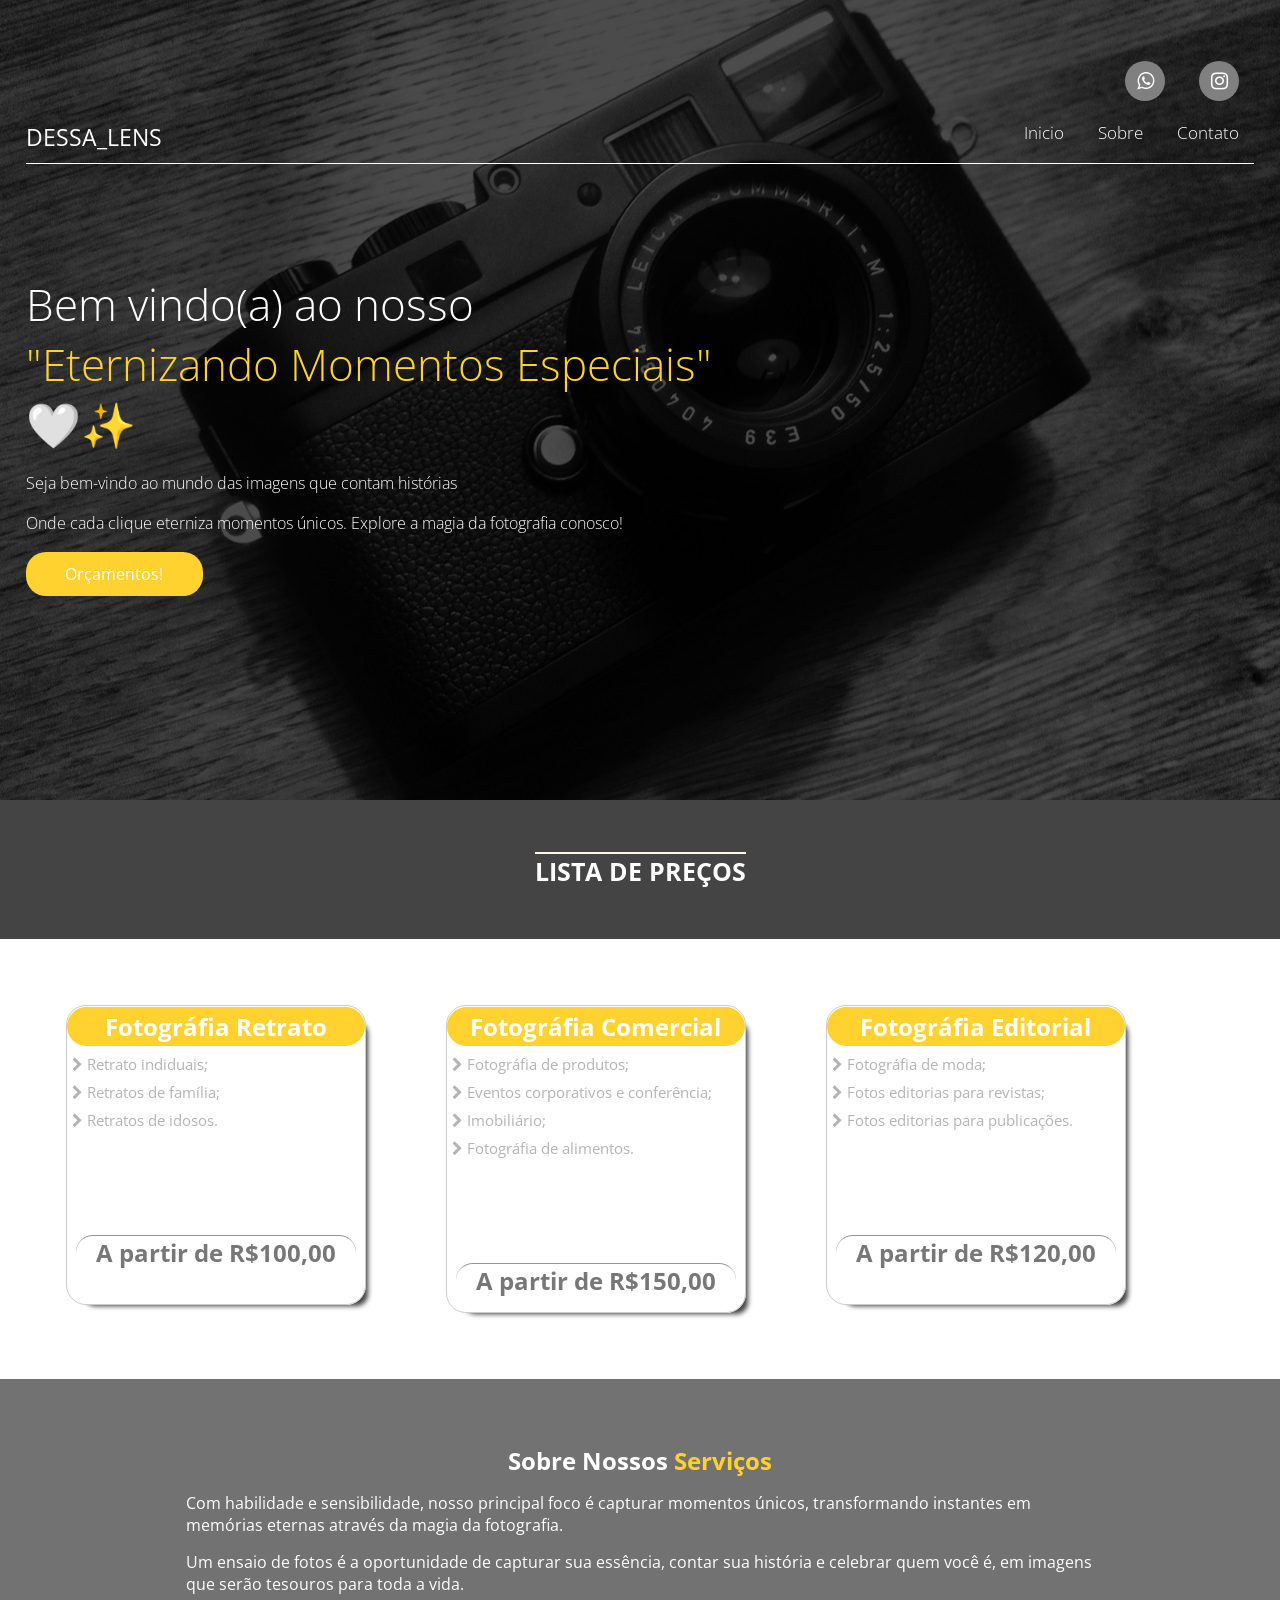
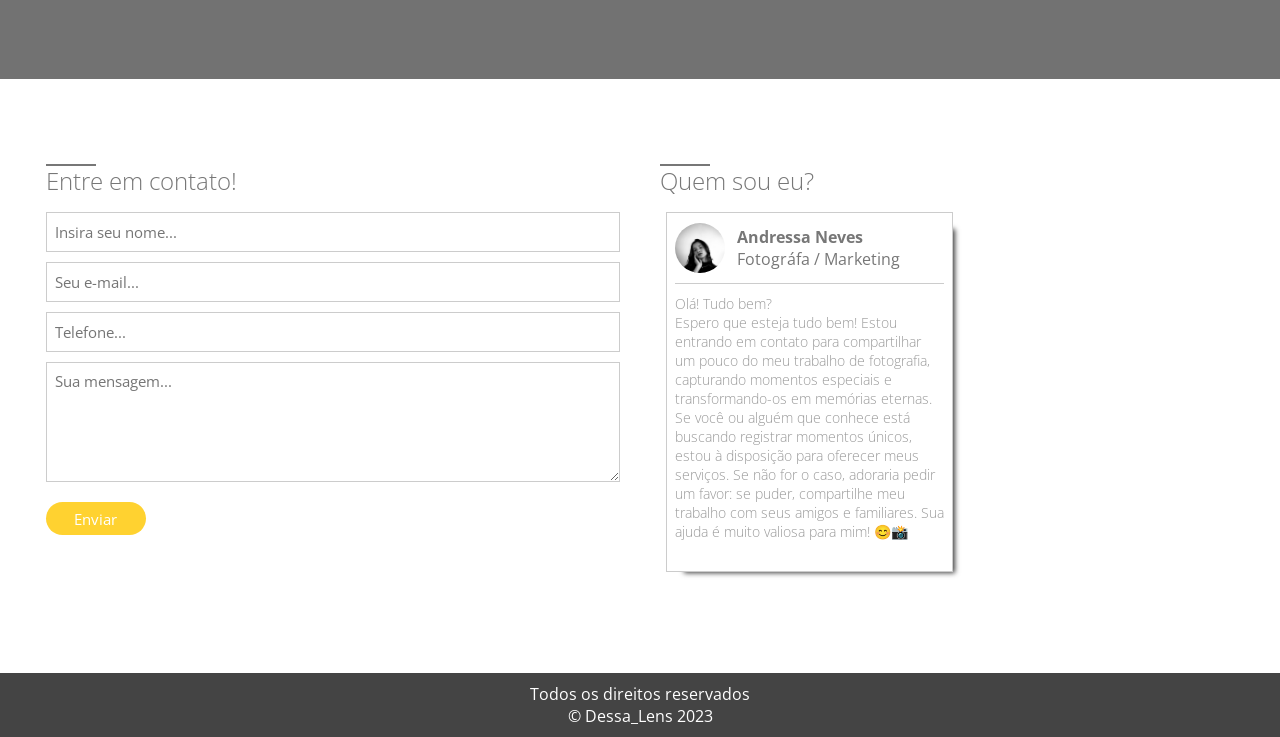
<file: index.html>
<!DOCTYPE html>
<html>
<head>
    <meta charset="utf-8" />
    <meta name="viewport" content="width=device-width,initial-scale=1.0,maximum-scale=1.0" />
    <link rel="stylesheet" type="text/css" href="https://fonts.googleapis.com/css?family=Open+Sans:300,400,700" rel="stylesheet" />
    <link href="css/font-awesome.min.css" rel="stylesheet" />
    <link rel="stylesheet" href="css/style.css" />
    <link rel="shortcut icon" type="image-x/png" href="camera.png" />
    </head>
<body>

    <section class="main">
        <div class="layer"></div><!--layer-->
        <div class="center">
            <header>
            <div class="icons-social">
                <a href="https://www.whatsapp.com/catalog/?app_absent=0" target="_blank"><i class="fa fa-whatsapp" aria-hidden="true"></i></a>
                    <a href="https://www.instagram.com/andressa_lens/" target="_blank"><i class="fa fa-instagram" aria-hidden="true"></i></a>
            </div><!--icons-social-->

                 <div class="clear"></div><!--clear-->
                 
                <div class="logo">
                    DESSA_LENS
                </div><!--logo-->
                <nav class="desktop">
                    <ul>
                        <li><a href="index.html">Inicio</a></li>
                        <li><a href="index.html" target="_blank">Sobre</a></li>
                        <li><a href="https://www.whatsapp.com/catalog/?app_absent=0" target="_blank">Contato</a></li>
                    </ul>
                </nav><!--desktop-->

                <nav class="mobile">
                    <i class="fa fa-bars"></i>
                    <ul>
                        <li><a href="index.html">Inicio</a></li>
                        <li><a href="index.html" target="_blank">Sobre</a></li>
                        <li><a href="https://www.whatsapp.com/catalog/?app_absent=0" target="_blank">Contato</a></li>
                    </ul>
                </nav><!--mobile-->
                 <div class="clear"></div><!--clear-->
            </header>
            <div class="conteudo-header">
                <h2>Bem vindo(a) ao nosso <span>"Eternizando Momentos Especiais" 🤍✨</span></h2>
                <p>Seja bem-vindo ao mundo das imagens que contam histórias</p>
                <p> Onde cada clique eterniza momentos únicos. Explore a magia da fotografia conosco!</p>
                <a href="https://www.whatsapp.com/catalog/?app_absent=0" target="_blank">Orçamentos!</a>
            </div><!--conteudo-header-->
        </div><!--center-->
    </section><!--main-->

    <section class="planos">
        <div class="chamada-planos">
            <div class="center">
                <h2>Lista de Preços</h2>
            </div><!--center-->
        </div><!--chamada-planos-->
        <section class="box-planos">
            <div class="center">
                <div class="box-planos-single">
                    <div class="box-planos-wraper">
                        <h2>Fotográfia Retrato</h2>
                        <div class="pontos-plano">
                        <p><i class="fa fa-chevron-right" aria-hidden="true"></i> Retrato indiduais;</p>
                        <p><i class="fa fa-chevron-right" aria-hidden="true"></i> Retratos de família;</p>
                        <p><i class="fa fa-chevron-right" aria-hidden="true"></i> Retratos de idosos.</p>
                        </div><!--pontos-plano-->
                        <div class="preco">
                            <h2>A partir de R$100,00</h2>
                        </div><!--preco-->
                    </div><!--box-planos-wraper-->
                </div><!--box-planos-single-->

                <div class="box-planos-single">
                    <div class="box-planos-wraper">
                        <h2>Fotográfia Comercial</h2>
                        <div class="pontos-plano">
                        <p><i class="fa fa-chevron-right" aria-hidden="true"></i> Fotográfia de produtos;</p>
                        <p><i class="fa fa-chevron-right" aria-hidden="true"></i> Eventos corporativos e conferência;</p>
                        <p><i class="fa fa-chevron-right" aria-hidden="true"></i> Imobiliário;</p>
                        <p><i class="fa fa-chevron-right" aria-hidden="true"></i> Fotográfia de alimentos.</p>
                        </div><!--pontos-plano-->
                        <div class="preco">
                            <h2>A partir de R$150,00</h2>
                        </div><!--preco-->
                    </div><!--box-planos-wraper-->
                </div><!--box-planos-single-->

                <div class="box-planos-single">
                    <div class="box-planos-wraper">
                        <h2>Fotográfia Editorial</h2>
                        <div class="pontos-plano">
                        <p><i class="fa fa-chevron-right" aria-hidden="true"></i> Fotográfia de moda;
                        <p><i class="fa fa-chevron-right" aria-hidden="true"></i> Fotos editorias para revistas;</p>
                        <p><i class="fa fa-chevron-right" aria-hidden="true"></i> Fotos editorias para publicações.</p>
                        </div><!--pontos-plano-->
                        <div class="preco">
                            <h2>A partir de R$120,00</h2>
                        </div><!--preco-->
                    </div><!--box-planos-wraper-->
                </div><!--box-planos-single-->

            </div><!--center-->
        </section><!--box-planos-->
    </section><!--planos-->

    <section class="parallax">
        <div class="overlay-parallax"></div><!--overlay-parallax-->
            <div class="center">
                <h2>Sobre Nossos <span style="color: #FFD230;">Serviços</span></h2>
                <p>Com habilidade e sensibilidade, nosso principal foco é capturar momentos únicos, transformando instantes em memórias eternas através da magia da fotografia.</p>
                <p>Um ensaio de fotos é a oportunidade de capturar sua essência, contar sua história e celebrar quem você é, em imagens que serão tesouros para toda a vida.</p>
            </div><!--center-->
    </section><!--parallax-->

    <section class="final-section">
        <div class="center">
            <div class="w50 contato">
            <h2><div class="borda-efeito"></div>Entre em contato!</h2>
             <form method="post" action="form.html">
                <input required type="hidden" name="nome do formulário" value="Formulário 1">
                <input required type="text" name="nome" placeholder="Insira seu nome...">
                <input required type="email" name="email" placeholder="Seu e-mail...">
                <input required  type="text" name="telefone" placeholder="Telefone...">
                <textarea required name="mensagem" placeholder="Sua mensagem..."></textarea>
                 <div class="enviar">
                 <input type="submit" value="Enviar">
                 </div><!--enviar-->
             </form>
            </div><!--w50-contato-->

        <div class="w50 time">
            <h2><div class="borda-efeito"></div>Quem sou eu?</h2>
                <div class="w50 equipe-single">
                    <div class="topo-box-usuario">
                        <div class="box-avatar"></div>
                        <div class="info-usuario">
                            <p style="font-weight: bold;">Andressa Neves</p>
                            <p style="font-weight: italic;">Fotográfa / Marketing</p>
                        </div>
                    </div><!--topo-box-usuario-->
                
                    <div class="descricao-usuario-box">
                        <p>Olá! Tudo bem? </p>
                        <p>Espero que esteja tudo bem! Estou entrando em contato para compartilhar um pouco do meu trabalho de fotografia, capturando momentos especiais e transformando-os em memórias eternas. Se você ou alguém que conhece está buscando registrar momentos únicos, estou à disposição para oferecer meus serviços. Se não for o caso, adoraria pedir um favor: se puder, compartilhe meu trabalho com seus amigos e familiares. Sua ajuda é muito valiosa para mim! 😊📸</p>
                    </div><!--descricao-usuario-box-->
                </div><!--equipe-single-->
        </div><!--w50-time-->

     <div class="clear"></div>

        </div><!--center-->
    </section><!--final-section-->


<footer>
		<p>Todos os direitos reservados</p>
        <p>© Dessa_Lens 2023</p>
</footer>

    <script src="https://code.jquery.com/jquery-3.2.1.min.js"></script>
    <script src="js/jquery.js"></script>
    <script src="js/jquery.ajaxform.js"></script>
    <script>
	$(function(){

$('form').submit(function(){

	if(formularioPreenchido()){
			var form = $('form');
			$('form').ajaxSubmit({
				beforeSubmit:function(){
					form.find('input[type=submit]').attr('disabled','true');
					form.find('input[type=submit]').animate({'opacity':'0.4'})
					form.find('input[type=submit]').attr('value','Carregando');

				},
				success:function(data){
					//Aqui você pode inserir uma div, por exemplo.
					//Qualquer mensagem de sucesso, após o formulario ter sido enviado.
					alert('Formulário foi enviado com sucesso!');
					form.find('input[type=submit]').removeAttr('disabled');
					form.find('input[type=submit]').animate({'opacity':'1'})
					form.find('input[type=submit]').attr('value','Enviar');
					form[0].reset();
				}
			});
	}else{
		alert("Campos Vázios não são permitidos!");
	}



	return false;
})

function formularioPreenchido(){
	var nome = $('[name=nome]').val();
	var email = $('[name=email]').val();
	var telefone = $('[name=telefone]').val();
	var mensagem = $('[name=mensagem]').val();
	if(nome === '' || email === '' || telefone === '' || mensagem === ''){
		return false;
	}else{
		return true;
	}
}


})
</script>

   <script>
        $(function(){
            $('nav.mobile i').click(function(){
                var el = $(this).parent().find('ul');
                if(el.is(':visible') == false){
                 el.fadeIn();
                }else{
                    el.fadeOut();
                }
            })
        })
        </script>
    <script src="js/functions.js"></script>
    

</body>
</html>
</file>
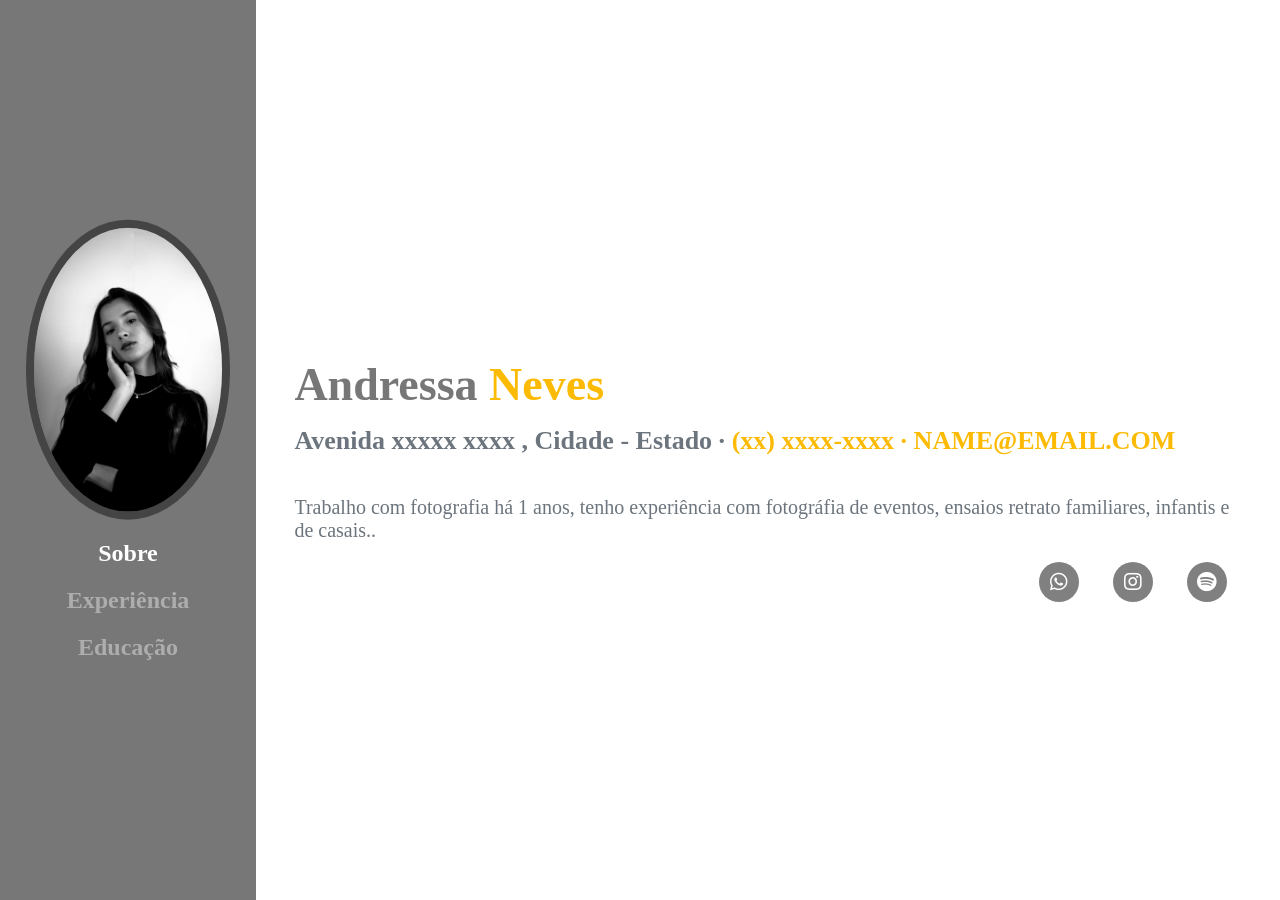
<file: curriculo.html>
<html>
    <head> 
        <meta charset="utf-8">
        <link href="https://fonts.googleapis.com/css2?family=Saira+Extra+Condensed:wght@400;500;700&display=swap" rel="stylesheet">
        <link href="css/font-awesome.min.css" rel="stylesheet" />
        <link href="css/style.css" rel="stylesheet">
        <link href="https://cdnjs.cloudflare.com/ajax/libs/font-awesome/5.13.1/css/all.min.css" rel="stylesheet">
        <link rel="shortcut icon" type="image-x/png" href="camera.jpg" />
    </head>
    <body>
      
      <div class="parent">

      <div class="sidebar">

        <div class="sidebar-pos">
            <div class="img-sidebar">
              <img src="dessa.jpg" />
            </div><!--img-->

            <div class="menu">
              <a class="selected" href="#">Sobre</a>
              <a href="#">Experiência</a>
              <a href="#">Educação</a>
            </div><!--menu-->
        </div><!--sidebar-pos-->

      </div><!--sidebar-->

      <div class="content">

        <section class="descricao">
          <h2>Andressa <span>Neves</span></h2>
          <h3>Avenida xxxxx xxxx , Cidade - Estado · <span>(xx) xxxx-xxxx · NAME@EMAIL.COM</span></h3>
          <p>Trabalho com fotografia há 1 anos, tenho experiência com fotográfia de eventos, ensaios retrato familiares, infantis e de casais..</p>
          
          <div class="icons-social">
            <a href="https://www.whatsapp.com/catalog/553888356130/?app_absent=0/" target="_blank"><i class="fab fa-whatsapp"></i></a>
            <a href="https://www.instagram.com/andressa_lens/" target="_blank"><i class="fab fa-instagram"></i></a>
            <a href="https://open.spotify.com/album/30UjBkRwwBeCdspCGPBB8V" target="_blank"><i class="fab fa-spotify"></i></a>
          </div><!--icons-social-->
       
        </section>
       


      </div><!--content-->

    </div><!--parent-->
    
    </body>
  
</html>
</file>
<file: css/style.css>
*{
	margin: 0;
	padding: 0;
	box-sizing: border-box;
	font-family: "Open Sans";
}

html,body{height: 100%;}

/*Classes Auxiliares*/

.center{
	margin: 0 auto;
	max-width: 1280px;
	padding: 2%;
}

.clear{
	clear: both;
}


/***/

/**curriculo**/
.parent{
    display: flex;
}

.sidebar{
    width:20%;
    height: 100%;
    position: fixed;
    background-color: #777;
    font-weight: bold;
}

.sidebar-pos{
    position: absolute;
    top:50%;
    transform:translateY(-50%);
}

.img-sidebar{text-align: center;}

.img-sidebar img{
    width: 80%;
    border:8px solid #444;
    border-radius: 50%;
}

.menu{
    margin:20px 0;
    text-align: center;
}

.menu a{
    color: white;
    opacity: 0.4;
    font-size: 24px;
    display: block;
    margin-bottom: 20px;
    text-decoration: none;
}

.menu a.selected{
    opacity: 1;
    
}

.content{
    position:absolute;
    left: 20%;
    width: 80%;
    height: 100%;
    overflow-y:auto;
    padding:0 3%;
}

section.descricao{
    position: relative;
    top:50%;
    transform:translateY(-50%);
}

section.descricao h2{
    color:#777;
    font-size: 46px;
}

section.descricao h2 > span,
section.descricao h3 > span
{
    color:  #fcba03;
}

section.descricao h3{
    margin:15px 0;
    color: #6c757d;
    font-size: 26px;
}

section.descricao p{
    color:#6c757d;
    font-size:20px;
    margin-top:40px;
}

.icons-social{
    margin-top:20px;
}

.icons-social a{
    text-decoration:none;
    color: white;
    background-color: gray;
    width:40px;
    height:40px;
    border-radius:20px;
    display: inline-block;
    margin:0 10px;
    text-align: center;
}

.icons-social i{
    line-height:40px;
}

/***/

.layer{
	position: absolute;
	left: 0;
	top: 0;
	width: 100%;
	height: 100%;
	background: rgb(0, 0, 0, 0.7);
	z-index: 1;
}

section.main{
	position: relative;
	background-image: url('../images/bg1.jpg');
	background-size: cover;
	background-position: center;
	width: 100%;
	padding: 15px 0;
	min-height: 800px;
}

section.main header{
	position: relative;
	z-index: 2;
	padding-bottom: 10px;
	border-bottom: 1px solid white;
}

.icons-social{
	float: right;
}

.icons-social a{
	color: white;
	text-decoration: none;
	font-size: 20px;
	margin: 0 15px;
}

.icons-social i:hover{
	text-decoration: underline;
	color: #FFD230;
}

.logo{
	margin-top: 20px;
	float: left;
	color: white;
	font-size: 23px;
	font-weight: poppins;
}

nav.mobile{
	display: none;
	float: right;
}

nav.mobile > i{
	position: relative;
	padding: 0 20px;
	top: 23px;
	cursor: pointer;
	font-size: 25px;
	color: white;
}

nav.mobile  ul{
	display: none;
	z-index: 2;
	position: absolute;
	left: 0;
	width: 100%;
	top: 134px;
	background: white;
	list-style-type: none;
}

.conteudo-header{
	position: relative;
	z-index: 1;
	max-width: 700px;
	margin: 110px 0;
}

nav.mobile li{
	font-weight: lighter;
	border-bottom: 1px solid #444;
	text-align: center;
	padding: 5px 0;
}

nav.mobile a{
	display: block;
	text-decoration: none;
	color: #444;
}

.mobile a:hover{
	border: 1px solid white;
    border-radius: 8px;
	background-color: #FFD30D;
}


nav.desktop{
	margin-top: 20px;
	float: right;
}

nav.desktop ul{
	list-style-type: none;
}

nav.desktop li{
	display: inline-block;
	margin: 0 15px;
	font-size: 17px;
	font-weight: lighter;
}

nav.desktop a{
	color: white;
	text-decoration: none;
}

nav.desktop a:hover{
	text-decoration: underline;
	color: #FFD230;
}

.conteudo-header h2{
	color: white;
	font-weight: lighter;
	font-size: 44px;
}

.conteudo-header h2 > span{
	color: #FFD230;
}

.conteudo-header p{
	color: white;
	margin-top: 18px;
	font-size: 16px;
	font-weight: lighter;
}

.conteudo-header a{
	display: block;
	color: white;
	width: 177px;
	height: 44px;
	background: #FFD230;
	text-align: center;
	line-height: 44px;
	text-decoration: none;
	margin-top: 18px;
	border-radius: 20px;
}

.conteudo-header a:hover{
	border-bottom: 2px solid black;
	background-color: #FFF189;
}

.chamada-planos{
	width: 100%;
	text-align: center;
	padding: 27px 2%;
	background: #444;
}

.chamada-planos h2{
	display: inline-block;
	border-top: 2px solid #FFF7E5;
	color: white;
	text-transform: uppercase;
	font-weight: bold;
	font-size: 25px;
}

.box-planos{
	padding: 40px 0;
}

.box-planos > .center{
	display: flex;
	flex-wrap: wrap;
}

.box-planos-single{
	/*display: inline-block;*/
	width: 33,3%;
	padding: 0 40px;
}

.box-planos-wraper{
	width: 100%;
	-webkit-box-shadow: 10px 9px 5px -8px rgba(0,0,0,0.75);
    -moz-box-shadow: 10px 9px 5px -8px rgba(0,0,0,0.75);
    box-shadow: 10px 9px 5px -8px rgba(0,0,0,0.75);
	border:1px solid #ccc;
	min-height: 300px;
	min-width: 300px;
	border-radius: 20px;
}


.box-planos-single h2{
	margin-top: 1px;
	background: #FFD230;
	color: white;
	text-align: center;
	padding: 3px;
	font-weight: bold;
	border-radius: 20px;
}

.pontos-planos{
	padding: 8px 0 15px 0;
}

.preco{
	margin-top: 30%;
	padding: 15px 0;
	text-align: center;
}


.preco h2{
	cursor: pointer;
	font-size: 24px;
	color: #777;
	padding: 0 20px;
	background-color: transparent;
	display: inline-block;
	border-top: 1px solid rgb(150, 150, 150, 1.0);
}

.preco h2:hover{
	font-size: 150%;
	border-bottom: 2px solid black;
	color: black;
	background-color: #D5D5D5;
}


.box-planos-single p{
	margin-left: 5px;
	color: rgb(180, 180, 180, 1.0);
	font-size: 15px;
	margin-top: 8px;
}

section.parallax{
	position: relative;
	width: 100%;
	padding:40px 0;
	min-height: 300px;
	background-image: url('../images/bg_moba.jpeg');
	background-size: cover;
	background-attachment: fixed;
	background-position: center;
}

section.parallax > .center{
	position: relative;
	z-index: 2;
	max-width: 960px;
	color: white;
}

section.parallax h2{
	text-align: center;
}
section.parallax p{
	margin-top: 15px;
}

.overlay-parallax{
	width: 100%;
	height: 100%;
	position: absolute;
	z-index: 1;
	top: 0;
	left: 0;
	background-color: rgba(20,20,20,0.6);

}


section.final-section{
	padding:30px 0;
}

.w50{
	float: left;
	width: 50%;
	padding:0 20px;
	margin:30px 0;
}

section.final-section h2{
	position: relative;
	font-weight: lighter;
	color: #777777;
	font-size: 24px;
}

section.final-section h2 > .borda-efeito{
	width: 50px;
	height: 2px;
	background: #777;
	position: absolute;
	transition: 0.4s;
}
section.final-section h2:hover > .borda-efeito{
	width: 100px;
}

.contato form{
	margin-top: 15px;
}

.contato input:not([type=submit]){
	width: 100%;
	height: 40px;
	font-size: 15px;
	border:1px solid #ccc;
	display: block;
	padding-left: 8px;
	margin-top:10px;
}

.contato textarea{
	font-size: 15px;
	width: 100%;
	height: 120px;
	border:1px solid #ccc;
	padding: 8px;
	margin-top: 10px;
	resize: vertical;
}

.contato input[type=submit]{
	font-size: 15px;
	cursor: pointer;
	background: #FFD230;
	color: white;
	border:0;
	width: 100px;
	height: 33px;
	border-radius: 30px;
	margin-top:15px;
}

.enviar input:hover{
	border-bottom: 2px solid black;
	background-color: #FFF189;
}

.time > .w50{
	width: 50%;
	margin:15px 1%;
}

.equipe-single{
	padding:10px 8px;
	border: 1px solid #ccc;
	min-height: 240px;
	padding-bottom: 30px;
	-webkit-box-shadow: 10px 9px 5px -8px rgba(0,0,0,0.75);
	-moz-box-shadow: 10px 9px 5px -8px rgba(0,0,0,0.75);
	box-shadow: 10px 9px 5px -8px rgba(0,0,0,0.75);
}

.topo-box-usuario{
	padding-bottom: 10px;
	border-bottom: 1px solid #ccc;
}


.box-avatar{
	display: inline-block;
	width: 50px;
	height: 50px;
	border-radius: 50%;
	background-image: url('../images/dessa.jpg');
	background-size: cover;
	vertical-align: middle;
}

.info-usuario{
	display: inline-block;
	color: #777;
	padding-left: 8px;
	vertical-align: middle;
}

.descricao-usuario-box{
	color: #999999;
	font-weight: lighter;
	font-size: 14px;
	margin-top: 10px;
}

footer{
	width: 100%;
	padding:10px 2%;
	text-align: center;
	color: white;
	background: #444;
}


@media screen and (max-width: 1024px){
	nav.mobile{
		display: block;
	}
	nav.desktop{display: none;}

	.w50{
		width: 100%;
	}

	.time > .w50{
		width: 100%;
		margin:15px 0;
	}

	.box-planos-single{
	display: inline-block;
	width: 100%;
	padding: 2% 2%;
}

footer{
	width: 100%;
	padding: 2% 2%;
	text-align: center;
	color: white;
	background: #444;
}
}

@media screen and (max-width: 768px){
	nav.mobile{
		display: block;
	}
	nav.desktop{display: none;}
	.w50{
		width: 100%;
	}

	.time > .w50{
		width: 100%;
		margin:15px 10px;
	}
    
	.box-planos-single{width: 100%;margin:10px 2%;}

	.box-planos-wraper{
		width: 100%;
		-webkit-box-shadow: 10px 9px 5px -8px rgba(0,0,0,0.75);
		-moz-box-shadow: 10px 9px 5px -8px rgba(0,0,0,0.75);
		box-shadow: 10px 9px 5px -8px rgba(0,0,0,0.75);
		border:1px solid #ccc;
		max-width: 150px;
		max-height: 150px;
		border-radius: 30px;
	}
	

	footer {
		padding: 5px 2%;
	}
}

@media screen and (max-width: 574px){
	nav.mobile{
		display: block;
	}
	nav.desktop{display: none;}

	.w50{
		width: 100%;
	}

	.time > .w50{
		width: 100%;
		margin:15px 0;
	}

	.box-planos-single{width: 100%;margin:10px 2%;}

	.box-planos-wraper{
		width: 100%;
		-webkit-box-shadow: 10px 9px 5px -8px rgba(0,0,0,0.75);
		-moz-box-shadow: 10px 9px 5px -8px rgba(0,0,0,0.75);
		box-shadow: 10px 9px 5px -8px rgba(0,0,0,0.75);
		border:1px solid #ccc;
		/*min-height: 350px;
		min-width: 350px;*/
		border-radius: 30px;
	}
	

	footer {
		padding: 2% 2%;
	}
}
</file>
